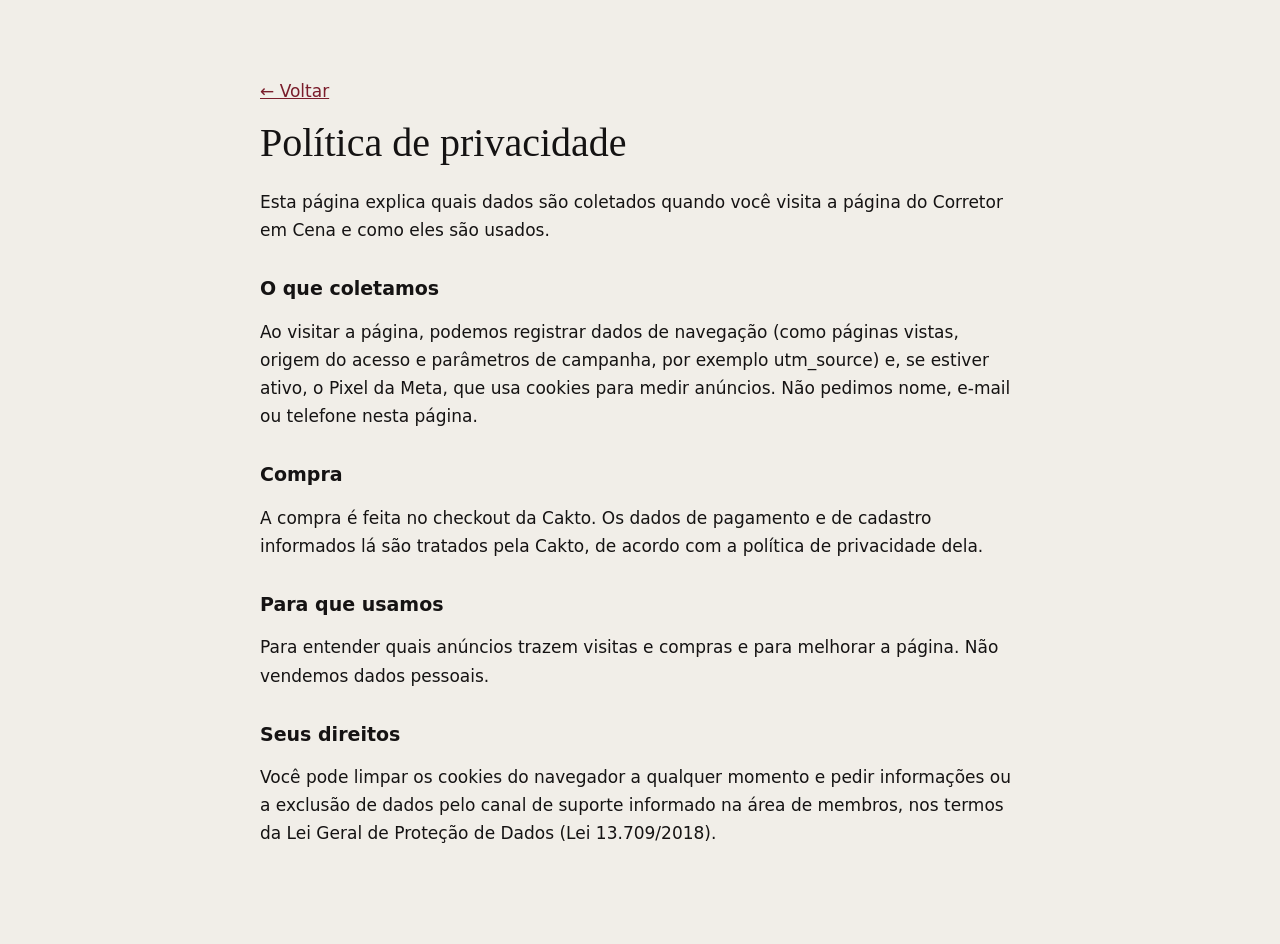
<file: privacidade.html>
<!doctype html>
<html lang="pt-BR"><head><meta charset="utf-8"><meta name="viewport" content="width=device-width, initial-scale=1"><meta name="robots" content="noindex">
<title>Política de privacidade | Corretor em Cena</title>
<link rel="icon" href="img/favicon.svg" type="image/svg+xml">
<style>body{margin:0;background:#F1EEE8;color:#151313;font:400 17px/1.65 system-ui,-apple-system,"Segoe UI",sans-serif}main{max-width:760px;margin:0 auto;padding:60px 16px 80px}h1{font:500 40px/1.05 Georgia,serif;margin:0 0 24px}h2{font:600 19px/1.3 system-ui,sans-serif;margin:32px 0 8px}a{color:#7A1D2B}</style></head>
<body><main>
<p><a href="index.html">← Voltar</a></p>
<h1>Política de privacidade</h1>
<p>Esta página explica quais dados são coletados quando você visita a página do Corretor em Cena e como eles são usados.</p>
<h2>O que coletamos</h2>
<p>Ao visitar a página, podemos registrar dados de navegação (como páginas vistas, origem do acesso e parâmetros de campanha, por exemplo utm_source) e, se estiver ativo, o Pixel da Meta, que usa cookies para medir anúncios. Não pedimos nome, e-mail ou telefone nesta página.</p>
<h2>Compra</h2>
<p>A compra é feita no checkout da Cakto. Os dados de pagamento e de cadastro informados lá são tratados pela Cakto, de acordo com a política de privacidade dela.</p>
<h2>Para que usamos</h2>
<p>Para entender quais anúncios trazem visitas e compras e para melhorar a página. Não vendemos dados pessoais.</p>
<h2>Seus direitos</h2>
<p>Você pode limpar os cookies do navegador a qualquer momento e pedir informações ou a exclusão de dados pelo canal de suporte informado na área de membros, nos termos da Lei Geral de Proteção de Dados (Lei 13.709/2018).</p>
</main></body></html>
</file>
